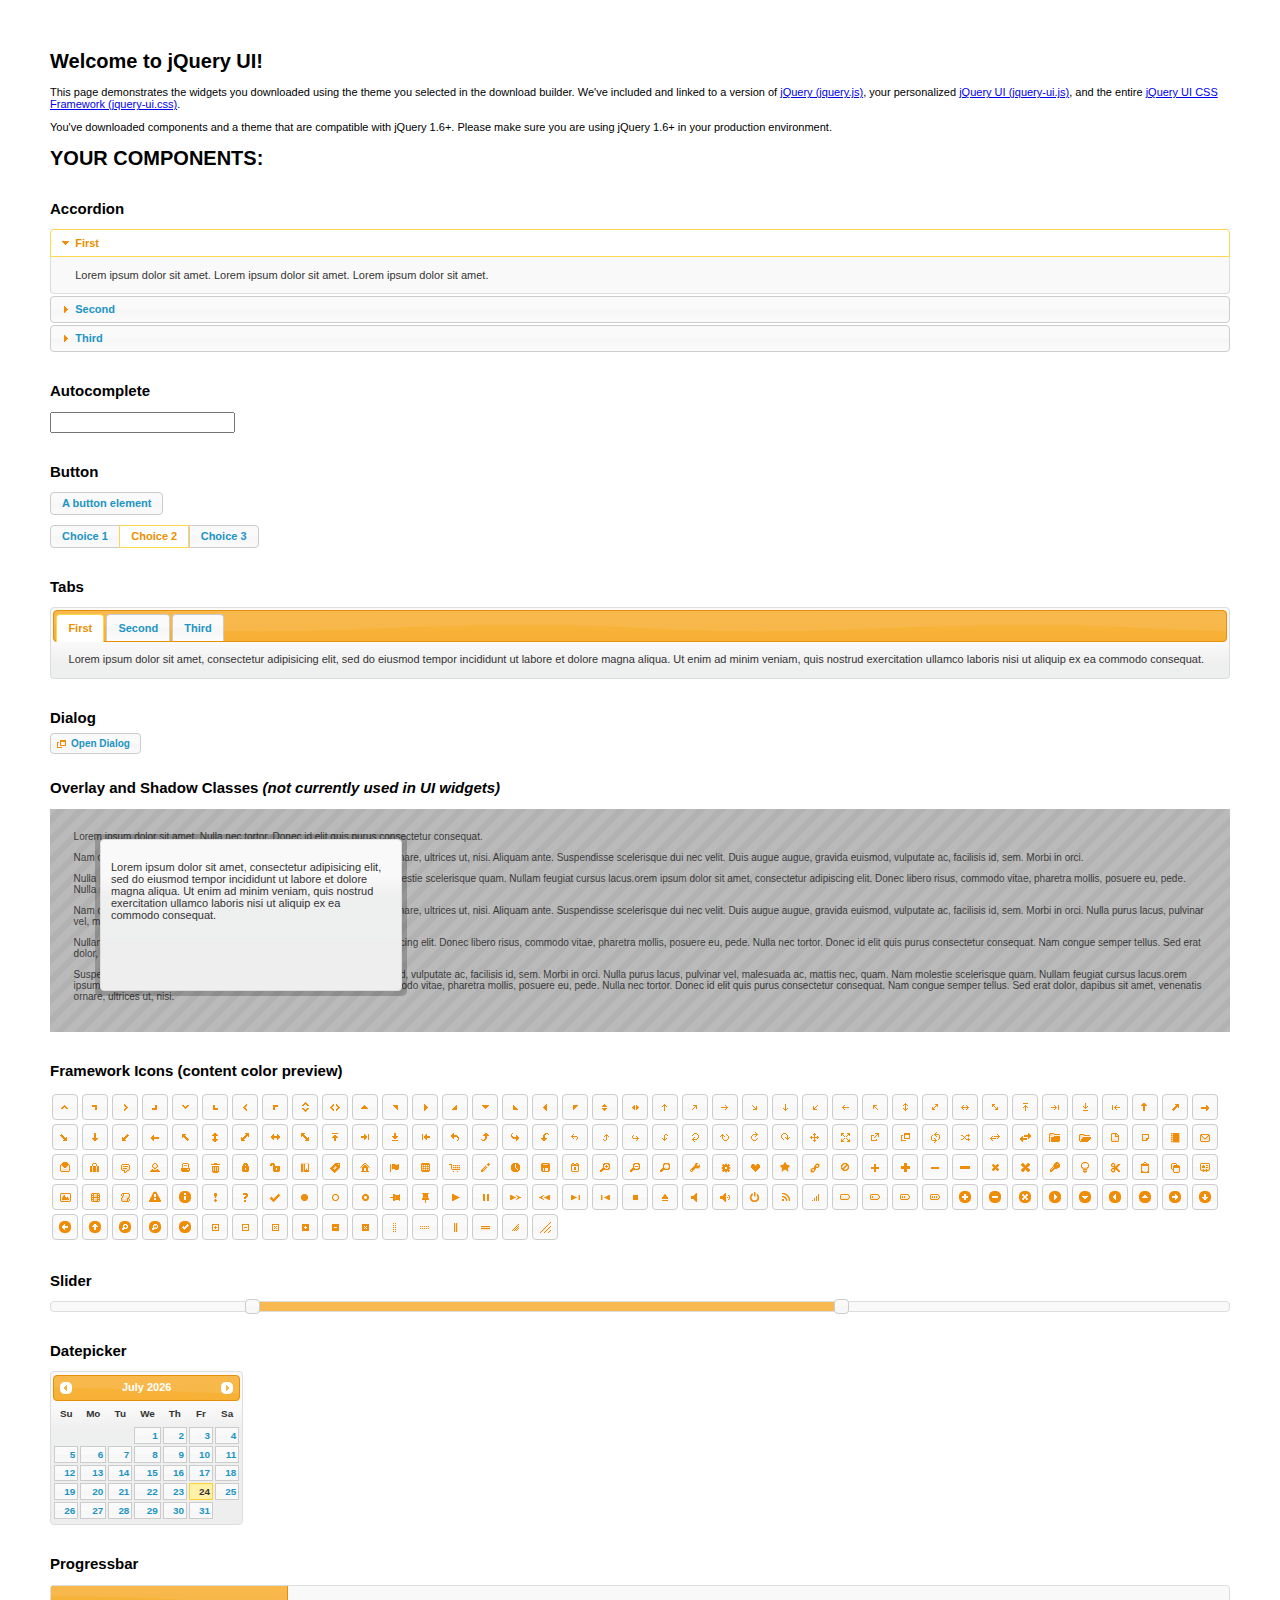
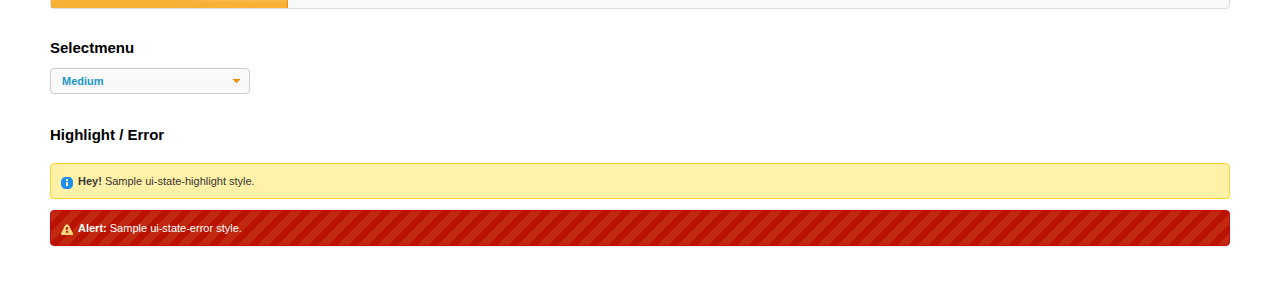
<file: js/jqueryui/index.html>
<!doctype html>
<html lang="us">
<head>
	<meta charset="utf-8">
	<title>jQuery UI Example Page</title>
	<link href="jquery-ui.css" rel="stylesheet">
	<style>
	body{
		font: 62.5% "Trebuchet MS", sans-serif;
		margin: 50px;
	}
	.demoHeaders {
		margin-top: 2em;
	}
	#dialog-link {
		padding: .4em 1em .4em 20px;
		text-decoration: none;
		position: relative;
	}
	#dialog-link span.ui-icon {
		margin: 0 5px 0 0;
		position: absolute;
		left: .2em;
		top: 50%;
		margin-top: -8px;
	}
	#icons {
		margin: 0;
		padding: 0;
	}
	#icons li {
		margin: 2px;
		position: relative;
		padding: 4px 0;
		cursor: pointer;
		float: left;
		list-style: none;
	}
	#icons span.ui-icon {
		float: left;
		margin: 0 4px;
	}
	.fakewindowcontain .ui-widget-overlay {
		position: absolute;
	}
	select {
		width: 200px;
	}
	</style>
</head>
<body>

<h1>Welcome to jQuery UI!</h1>

<div class="ui-widget">
	<p>This page demonstrates the widgets you downloaded using the theme you selected in the download builder. We've included and linked to a version of <a href="jquery.js">jQuery (jquery.js)</a>, your personalized <a href="jquery-ui.js">jQuery UI (jquery-ui.js)</a>, and the entire <a href="jquery-ui.css">jQuery UI CSS Framework (jquery-ui.css)</a>.</p>
	<p>You've downloaded components and a theme that are compatible with jQuery 1.6+. Please make sure you are using jQuery 1.6+ in your production environment.</p>
</div>

<h1>YOUR COMPONENTS:</h1>


<!-- Accordion -->
<h2 class="demoHeaders">Accordion</h2>
<div id="accordion">
	<h3>First</h3>
	<div>Lorem ipsum dolor sit amet. Lorem ipsum dolor sit amet. Lorem ipsum dolor sit amet.</div>
	<h3>Second</h3>
	<div>Phasellus mattis tincidunt nibh.</div>
	<h3>Third</h3>
	<div>Nam dui erat, auctor a, dignissim quis.</div>
</div>



<!-- Autocomplete -->
<h2 class="demoHeaders">Autocomplete</h2>
<div>
	<input id="autocomplete" title="type &quot;a&quot;">
</div>



<!-- Button -->
<h2 class="demoHeaders">Button</h2>
<button id="button">A button element</button>
<form style="margin-top: 1em;">
	<div id="radioset">
		<input type="radio" id="radio1" name="radio"><label for="radio1">Choice 1</label>
		<input type="radio" id="radio2" name="radio" checked="checked"><label for="radio2">Choice 2</label>
		<input type="radio" id="radio3" name="radio"><label for="radio3">Choice 3</label>
	</div>
</form>



<!-- Tabs -->
<h2 class="demoHeaders">Tabs</h2>
<div id="tabs">
	<ul>
		<li><a href="#tabs-1">First</a></li>
		<li><a href="#tabs-2">Second</a></li>
		<li><a href="#tabs-3">Third</a></li>
	</ul>
	<div id="tabs-1">Lorem ipsum dolor sit amet, consectetur adipisicing elit, sed do eiusmod tempor incididunt ut labore et dolore magna aliqua. Ut enim ad minim veniam, quis nostrud exercitation ullamco laboris nisi ut aliquip ex ea commodo consequat.</div>
	<div id="tabs-2">Phasellus mattis tincidunt nibh. Cras orci urna, blandit id, pretium vel, aliquet ornare, felis. Maecenas scelerisque sem non nisl. Fusce sed lorem in enim dictum bibendum.</div>
	<div id="tabs-3">Nam dui erat, auctor a, dignissim quis, sollicitudin eu, felis. Pellentesque nisi urna, interdum eget, sagittis et, consequat vestibulum, lacus. Mauris porttitor ullamcorper augue.</div>
</div>



<!-- Dialog NOTE: Dialog is not generated by UI in this demo so it can be visually styled in themeroller-->
<h2 class="demoHeaders">Dialog</h2>
<p><a href="#" id="dialog-link" class="ui-state-default ui-corner-all"><span class="ui-icon ui-icon-newwin"></span>Open Dialog</a></p>

<h2 class="demoHeaders">Overlay and Shadow Classes <em>(not currently used in UI widgets)</em></h2>
<div style="position: relative; width: 96%; height: 200px; padding:1% 2%; overflow:hidden;" class="fakewindowcontain">
	<p>Lorem ipsum dolor sit amet,  Nulla nec tortor. Donec id elit quis purus consectetur consequat. </p><p>Nam congue semper tellus. Sed erat dolor, dapibus sit amet, venenatis ornare, ultrices ut, nisi. Aliquam ante. Suspendisse scelerisque dui nec velit. Duis augue augue, gravida euismod, vulputate ac, facilisis id, sem. Morbi in orci. </p><p>Nulla purus lacus, pulvinar vel, malesuada ac, mattis nec, quam. Nam molestie scelerisque quam. Nullam feugiat cursus lacus.orem ipsum dolor sit amet, consectetur adipiscing elit. Donec libero risus, commodo vitae, pharetra mollis, posuere eu, pede. Nulla nec tortor. Donec id elit quis purus consectetur consequat. </p><p>Nam congue semper tellus. Sed erat dolor, dapibus sit amet, venenatis ornare, ultrices ut, nisi. Aliquam ante. Suspendisse scelerisque dui nec velit. Duis augue augue, gravida euismod, vulputate ac, facilisis id, sem. Morbi in orci. Nulla purus lacus, pulvinar vel, malesuada ac, mattis nec, quam. Nam molestie scelerisque quam. </p><p>Nullam feugiat cursus lacus.orem ipsum dolor sit amet, consectetur adipiscing elit. Donec libero risus, commodo vitae, pharetra mollis, posuere eu, pede. Nulla nec tortor. Donec id elit quis purus consectetur consequat. Nam congue semper tellus. Sed erat dolor, dapibus sit amet, venenatis ornare, ultrices ut, nisi. Aliquam ante. </p><p>Suspendisse scelerisque dui nec velit. Duis augue augue, gravida euismod, vulputate ac, facilisis id, sem. Morbi in orci. Nulla purus lacus, pulvinar vel, malesuada ac, mattis nec, quam. Nam molestie scelerisque quam. Nullam feugiat cursus lacus.orem ipsum dolor sit amet, consectetur adipiscing elit. Donec libero risus, commodo vitae, pharetra mollis, posuere eu, pede. Nulla nec tortor. Donec id elit quis purus consectetur consequat. Nam congue semper tellus. Sed erat dolor, dapibus sit amet, venenatis ornare, ultrices ut, nisi. </p>

	<!-- ui-dialog -->
	<div class="ui-overlay"><div class="ui-widget-overlay"></div><div class="ui-widget-shadow ui-corner-all" style="width: 302px; height: 152px; position: absolute; left: 50px; top: 30px;"></div></div>
	<div style="position: absolute; width: 280px; height: 130px;left: 50px; top: 30px; padding: 10px;" class="ui-widget ui-widget-content ui-corner-all">
		<div class="ui-dialog-content ui-widget-content" style="background: none; border: 0;">
			<p>Lorem ipsum dolor sit amet, consectetur adipisicing elit, sed do eiusmod tempor incididunt ut labore et dolore magna aliqua. Ut enim ad minim veniam, quis nostrud exercitation ullamco laboris nisi ut aliquip ex ea commodo consequat.</p>
		</div>
	</div>

</div>

<!-- ui-dialog -->
<div id="dialog" title="Dialog Title">
	<p>Lorem ipsum dolor sit amet, consectetur adipisicing elit, sed do eiusmod tempor incididunt ut labore et dolore magna aliqua. Ut enim ad minim veniam, quis nostrud exercitation ullamco laboris nisi ut aliquip ex ea commodo consequat.</p>
</div>



<h2 class="demoHeaders">Framework Icons (content color preview)</h2>
<ul id="icons" class="ui-widget ui-helper-clearfix">
	<li class="ui-state-default ui-corner-all" title=".ui-icon-carat-1-n"><span class="ui-icon ui-icon-carat-1-n"></span></li>
	<li class="ui-state-default ui-corner-all" title=".ui-icon-carat-1-ne"><span class="ui-icon ui-icon-carat-1-ne"></span></li>
	<li class="ui-state-default ui-corner-all" title=".ui-icon-carat-1-e"><span class="ui-icon ui-icon-carat-1-e"></span></li>
	<li class="ui-state-default ui-corner-all" title=".ui-icon-carat-1-se"><span class="ui-icon ui-icon-carat-1-se"></span></li>
	<li class="ui-state-default ui-corner-all" title=".ui-icon-carat-1-s"><span class="ui-icon ui-icon-carat-1-s"></span></li>
	<li class="ui-state-default ui-corner-all" title=".ui-icon-carat-1-sw"><span class="ui-icon ui-icon-carat-1-sw"></span></li>
	<li class="ui-state-default ui-corner-all" title=".ui-icon-carat-1-w"><span class="ui-icon ui-icon-carat-1-w"></span></li>
	<li class="ui-state-default ui-corner-all" title=".ui-icon-carat-1-nw"><span class="ui-icon ui-icon-carat-1-nw"></span></li>
	<li class="ui-state-default ui-corner-all" title=".ui-icon-carat-2-n-s"><span class="ui-icon ui-icon-carat-2-n-s"></span></li>
	<li class="ui-state-default ui-corner-all" title=".ui-icon-carat-2-e-w"><span class="ui-icon ui-icon-carat-2-e-w"></span></li>
	<li class="ui-state-default ui-corner-all" title=".ui-icon-triangle-1-n"><span class="ui-icon ui-icon-triangle-1-n"></span></li>
	<li class="ui-state-default ui-corner-all" title=".ui-icon-triangle-1-ne"><span class="ui-icon ui-icon-triangle-1-ne"></span></li>
	<li class="ui-state-default ui-corner-all" title=".ui-icon-triangle-1-e"><span class="ui-icon ui-icon-triangle-1-e"></span></li>
	<li class="ui-state-default ui-corner-all" title=".ui-icon-triangle-1-se"><span class="ui-icon ui-icon-triangle-1-se"></span></li>
	<li class="ui-state-default ui-corner-all" title=".ui-icon-triangle-1-s"><span class="ui-icon ui-icon-triangle-1-s"></span></li>
	<li class="ui-state-default ui-corner-all" title=".ui-icon-triangle-1-sw"><span class="ui-icon ui-icon-triangle-1-sw"></span></li>
	<li class="ui-state-default ui-corner-all" title=".ui-icon-triangle-1-w"><span class="ui-icon ui-icon-triangle-1-w"></span></li>
	<li class="ui-state-default ui-corner-all" title=".ui-icon-triangle-1-nw"><span class="ui-icon ui-icon-triangle-1-nw"></span></li>
	<li class="ui-state-default ui-corner-all" title=".ui-icon-triangle-2-n-s"><span class="ui-icon ui-icon-triangle-2-n-s"></span></li>
	<li class="ui-state-default ui-corner-all" title=".ui-icon-triangle-2-e-w"><span class="ui-icon ui-icon-triangle-2-e-w"></span></li>
	<li class="ui-state-default ui-corner-all" title=".ui-icon-arrow-1-n"><span class="ui-icon ui-icon-arrow-1-n"></span></li>
	<li class="ui-state-default ui-corner-all" title=".ui-icon-arrow-1-ne"><span class="ui-icon ui-icon-arrow-1-ne"></span></li>
	<li class="ui-state-default ui-corner-all" title=".ui-icon-arrow-1-e"><span class="ui-icon ui-icon-arrow-1-e"></span></li>
	<li class="ui-state-default ui-corner-all" title=".ui-icon-arrow-1-se"><span class="ui-icon ui-icon-arrow-1-se"></span></li>
	<li class="ui-state-default ui-corner-all" title=".ui-icon-arrow-1-s"><span class="ui-icon ui-icon-arrow-1-s"></span></li>
	<li class="ui-state-default ui-corner-all" title=".ui-icon-arrow-1-sw"><span class="ui-icon ui-icon-arrow-1-sw"></span></li>
	<li class="ui-state-default ui-corner-all" title=".ui-icon-arrow-1-w"><span class="ui-icon ui-icon-arrow-1-w"></span></li>
	<li class="ui-state-default ui-corner-all" title=".ui-icon-arrow-1-nw"><span class="ui-icon ui-icon-arrow-1-nw"></span></li>
	<li class="ui-state-default ui-corner-all" title=".ui-icon-arrow-2-n-s"><span class="ui-icon ui-icon-arrow-2-n-s"></span></li>
	<li class="ui-state-default ui-corner-all" title=".ui-icon-arrow-2-ne-sw"><span class="ui-icon ui-icon-arrow-2-ne-sw"></span></li>
	<li class="ui-state-default ui-corner-all" title=".ui-icon-arrow-2-e-w"><span class="ui-icon ui-icon-arrow-2-e-w"></span></li>
	<li class="ui-state-default ui-corner-all" title=".ui-icon-arrow-2-se-nw"><span class="ui-icon ui-icon-arrow-2-se-nw"></span></li>
	<li class="ui-state-default ui-corner-all" title=".ui-icon-arrowstop-1-n"><span class="ui-icon ui-icon-arrowstop-1-n"></span></li>
	<li class="ui-state-default ui-corner-all" title=".ui-icon-arrowstop-1-e"><span class="ui-icon ui-icon-arrowstop-1-e"></span></li>
	<li class="ui-state-default ui-corner-all" title=".ui-icon-arrowstop-1-s"><span class="ui-icon ui-icon-arrowstop-1-s"></span></li>
	<li class="ui-state-default ui-corner-all" title=".ui-icon-arrowstop-1-w"><span class="ui-icon ui-icon-arrowstop-1-w"></span></li>
	<li class="ui-state-default ui-corner-all" title=".ui-icon-arrowthick-1-n"><span class="ui-icon ui-icon-arrowthick-1-n"></span></li>
	<li class="ui-state-default ui-corner-all" title=".ui-icon-arrowthick-1-ne"><span class="ui-icon ui-icon-arrowthick-1-ne"></span></li>
	<li class="ui-state-default ui-corner-all" title=".ui-icon-arrowthick-1-e"><span class="ui-icon ui-icon-arrowthick-1-e"></span></li>
	<li class="ui-state-default ui-corner-all" title=".ui-icon-arrowthick-1-se"><span class="ui-icon ui-icon-arrowthick-1-se"></span></li>
	<li class="ui-state-default ui-corner-all" title=".ui-icon-arrowthick-1-s"><span class="ui-icon ui-icon-arrowthick-1-s"></span></li>
	<li class="ui-state-default ui-corner-all" title=".ui-icon-arrowthick-1-sw"><span class="ui-icon ui-icon-arrowthick-1-sw"></span></li>
	<li class="ui-state-default ui-corner-all" title=".ui-icon-arrowthick-1-w"><span class="ui-icon ui-icon-arrowthick-1-w"></span></li>
	<li class="ui-state-default ui-corner-all" title=".ui-icon-arrowthick-1-nw"><span class="ui-icon ui-icon-arrowthick-1-nw"></span></li>
	<li class="ui-state-default ui-corner-all" title=".ui-icon-arrowthick-2-n-s"><span class="ui-icon ui-icon-arrowthick-2-n-s"></span></li>
	<li class="ui-state-default ui-corner-all" title=".ui-icon-arrowthick-2-ne-sw"><span class="ui-icon ui-icon-arrowthick-2-ne-sw"></span></li>
	<li class="ui-state-default ui-corner-all" title=".ui-icon-arrowthick-2-e-w"><span class="ui-icon ui-icon-arrowthick-2-e-w"></span></li>
	<li class="ui-state-default ui-corner-all" title=".ui-icon-arrowthick-2-se-nw"><span class="ui-icon ui-icon-arrowthick-2-se-nw"></span></li>
	<li class="ui-state-default ui-corner-all" title=".ui-icon-arrowthickstop-1-n"><span class="ui-icon ui-icon-arrowthickstop-1-n"></span></li>
	<li class="ui-state-default ui-corner-all" title=".ui-icon-arrowthickstop-1-e"><span class="ui-icon ui-icon-arrowthickstop-1-e"></span></li>
	<li class="ui-state-default ui-corner-all" title=".ui-icon-arrowthickstop-1-s"><span class="ui-icon ui-icon-arrowthickstop-1-s"></span></li>
	<li class="ui-state-default ui-corner-all" title=".ui-icon-arrowthickstop-1-w"><span class="ui-icon ui-icon-arrowthickstop-1-w"></span></li>
	<li class="ui-state-default ui-corner-all" title=".ui-icon-arrowreturnthick-1-w"><span class="ui-icon ui-icon-arrowreturnthick-1-w"></span></li>
	<li class="ui-state-default ui-corner-all" title=".ui-icon-arrowreturnthick-1-n"><span class="ui-icon ui-icon-arrowreturnthick-1-n"></span></li>
	<li class="ui-state-default ui-corner-all" title=".ui-icon-arrowreturnthick-1-e"><span class="ui-icon ui-icon-arrowreturnthick-1-e"></span></li>
	<li class="ui-state-default ui-corner-all" title=".ui-icon-arrowreturnthick-1-s"><span class="ui-icon ui-icon-arrowreturnthick-1-s"></span></li>
	<li class="ui-state-default ui-corner-all" title=".ui-icon-arrowreturn-1-w"><span class="ui-icon ui-icon-arrowreturn-1-w"></span></li>
	<li class="ui-state-default ui-corner-all" title=".ui-icon-arrowreturn-1-n"><span class="ui-icon ui-icon-arrowreturn-1-n"></span></li>
	<li class="ui-state-default ui-corner-all" title=".ui-icon-arrowreturn-1-e"><span class="ui-icon ui-icon-arrowreturn-1-e"></span></li>
	<li class="ui-state-default ui-corner-all" title=".ui-icon-arrowreturn-1-s"><span class="ui-icon ui-icon-arrowreturn-1-s"></span></li>
	<li class="ui-state-default ui-corner-all" title=".ui-icon-arrowrefresh-1-w"><span class="ui-icon ui-icon-arrowrefresh-1-w"></span></li>
	<li class="ui-state-default ui-corner-all" title=".ui-icon-arrowrefresh-1-n"><span class="ui-icon ui-icon-arrowrefresh-1-n"></span></li>
	<li class="ui-state-default ui-corner-all" title=".ui-icon-arrowrefresh-1-e"><span class="ui-icon ui-icon-arrowrefresh-1-e"></span></li>
	<li class="ui-state-default ui-corner-all" title=".ui-icon-arrowrefresh-1-s"><span class="ui-icon ui-icon-arrowrefresh-1-s"></span></li>
	<li class="ui-state-default ui-corner-all" title=".ui-icon-arrow-4"><span class="ui-icon ui-icon-arrow-4"></span></li>
	<li class="ui-state-default ui-corner-all" title=".ui-icon-arrow-4-diag"><span class="ui-icon ui-icon-arrow-4-diag"></span></li>
	<li class="ui-state-default ui-corner-all" title=".ui-icon-extlink"><span class="ui-icon ui-icon-extlink"></span></li>
	<li class="ui-state-default ui-corner-all" title=".ui-icon-newwin"><span class="ui-icon ui-icon-newwin"></span></li>
	<li class="ui-state-default ui-corner-all" title=".ui-icon-refresh"><span class="ui-icon ui-icon-refresh"></span></li>
	<li class="ui-state-default ui-corner-all" title=".ui-icon-shuffle"><span class="ui-icon ui-icon-shuffle"></span></li>
	<li class="ui-state-default ui-corner-all" title=".ui-icon-transfer-e-w"><span class="ui-icon ui-icon-transfer-e-w"></span></li>
	<li class="ui-state-default ui-corner-all" title=".ui-icon-transferthick-e-w"><span class="ui-icon ui-icon-transferthick-e-w"></span></li>
	<li class="ui-state-default ui-corner-all" title=".ui-icon-folder-collapsed"><span class="ui-icon ui-icon-folder-collapsed"></span></li>
	<li class="ui-state-default ui-corner-all" title=".ui-icon-folder-open"><span class="ui-icon ui-icon-folder-open"></span></li>
	<li class="ui-state-default ui-corner-all" title=".ui-icon-document"><span class="ui-icon ui-icon-document"></span></li>
	<li class="ui-state-default ui-corner-all" title=".ui-icon-document-b"><span class="ui-icon ui-icon-document-b"></span></li>
	<li class="ui-state-default ui-corner-all" title=".ui-icon-note"><span class="ui-icon ui-icon-note"></span></li>
	<li class="ui-state-default ui-corner-all" title=".ui-icon-mail-closed"><span class="ui-icon ui-icon-mail-closed"></span></li>
	<li class="ui-state-default ui-corner-all" title=".ui-icon-mail-open"><span class="ui-icon ui-icon-mail-open"></span></li>
	<li class="ui-state-default ui-corner-all" title=".ui-icon-suitcase"><span class="ui-icon ui-icon-suitcase"></span></li>
	<li class="ui-state-default ui-corner-all" title=".ui-icon-comment"><span class="ui-icon ui-icon-comment"></span></li>
	<li class="ui-state-default ui-corner-all" title=".ui-icon-person"><span class="ui-icon ui-icon-person"></span></li>
	<li class="ui-state-default ui-corner-all" title=".ui-icon-print"><span class="ui-icon ui-icon-print"></span></li>
	<li class="ui-state-default ui-corner-all" title=".ui-icon-trash"><span class="ui-icon ui-icon-trash"></span></li>
	<li class="ui-state-default ui-corner-all" title=".ui-icon-locked"><span class="ui-icon ui-icon-locked"></span></li>
	<li class="ui-state-default ui-corner-all" title=".ui-icon-unlocked"><span class="ui-icon ui-icon-unlocked"></span></li>
	<li class="ui-state-default ui-corner-all" title=".ui-icon-bookmark"><span class="ui-icon ui-icon-bookmark"></span></li>
	<li class="ui-state-default ui-corner-all" title=".ui-icon-tag"><span class="ui-icon ui-icon-tag"></span></li>
	<li class="ui-state-default ui-corner-all" title=".ui-icon-home"><span class="ui-icon ui-icon-home"></span></li>
	<li class="ui-state-default ui-corner-all" title=".ui-icon-flag"><span class="ui-icon ui-icon-flag"></span></li>
	<li class="ui-state-default ui-corner-all" title=".ui-icon-calculator"><span class="ui-icon ui-icon-calculator"></span></li>
	<li class="ui-state-default ui-corner-all" title=".ui-icon-cart"><span class="ui-icon ui-icon-cart"></span></li>
	<li class="ui-state-default ui-corner-all" title=".ui-icon-pencil"><span class="ui-icon ui-icon-pencil"></span></li>
	<li class="ui-state-default ui-corner-all" title=".ui-icon-clock"><span class="ui-icon ui-icon-clock"></span></li>
	<li class="ui-state-default ui-corner-all" title=".ui-icon-disk"><span class="ui-icon ui-icon-disk"></span></li>
	<li class="ui-state-default ui-corner-all" title=".ui-icon-calendar"><span class="ui-icon ui-icon-calendar"></span></li>
	<li class="ui-state-default ui-corner-all" title=".ui-icon-zoomin"><span class="ui-icon ui-icon-zoomin"></span></li>
	<li class="ui-state-default ui-corner-all" title=".ui-icon-zoomout"><span class="ui-icon ui-icon-zoomout"></span></li>
	<li class="ui-state-default ui-corner-all" title=".ui-icon-search"><span class="ui-icon ui-icon-search"></span></li>
	<li class="ui-state-default ui-corner-all" title=".ui-icon-wrench"><span class="ui-icon ui-icon-wrench"></span></li>
	<li class="ui-state-default ui-corner-all" title=".ui-icon-gear"><span class="ui-icon ui-icon-gear"></span></li>
	<li class="ui-state-default ui-corner-all" title=".ui-icon-heart"><span class="ui-icon ui-icon-heart"></span></li>
	<li class="ui-state-default ui-corner-all" title=".ui-icon-star"><span class="ui-icon ui-icon-star"></span></li>
	<li class="ui-state-default ui-corner-all" title=".ui-icon-link"><span class="ui-icon ui-icon-link"></span></li>
	<li class="ui-state-default ui-corner-all" title=".ui-icon-cancel"><span class="ui-icon ui-icon-cancel"></span></li>
	<li class="ui-state-default ui-corner-all" title=".ui-icon-plus"><span class="ui-icon ui-icon-plus"></span></li>
	<li class="ui-state-default ui-corner-all" title=".ui-icon-plusthick"><span class="ui-icon ui-icon-plusthick"></span></li>
	<li class="ui-state-default ui-corner-all" title=".ui-icon-minus"><span class="ui-icon ui-icon-minus"></span></li>
	<li class="ui-state-default ui-corner-all" title=".ui-icon-minusthick"><span class="ui-icon ui-icon-minusthick"></span></li>
	<li class="ui-state-default ui-corner-all" title=".ui-icon-close"><span class="ui-icon ui-icon-close"></span></li>
	<li class="ui-state-default ui-corner-all" title=".ui-icon-closethick"><span class="ui-icon ui-icon-closethick"></span></li>
	<li class="ui-state-default ui-corner-all" title=".ui-icon-key"><span class="ui-icon ui-icon-key"></span></li>
	<li class="ui-state-default ui-corner-all" title=".ui-icon-lightbulb"><span class="ui-icon ui-icon-lightbulb"></span></li>
	<li class="ui-state-default ui-corner-all" title=".ui-icon-scissors"><span class="ui-icon ui-icon-scissors"></span></li>
	<li class="ui-state-default ui-corner-all" title=".ui-icon-clipboard"><span class="ui-icon ui-icon-clipboard"></span></li>
	<li class="ui-state-default ui-corner-all" title=".ui-icon-copy"><span class="ui-icon ui-icon-copy"></span></li>
	<li class="ui-state-default ui-corner-all" title=".ui-icon-contact"><span class="ui-icon ui-icon-contact"></span></li>
	<li class="ui-state-default ui-corner-all" title=".ui-icon-image"><span class="ui-icon ui-icon-image"></span></li>
	<li class="ui-state-default ui-corner-all" title=".ui-icon-video"><span class="ui-icon ui-icon-video"></span></li>
	<li class="ui-state-default ui-corner-all" title=".ui-icon-script"><span class="ui-icon ui-icon-script"></span></li>
	<li class="ui-state-default ui-corner-all" title=".ui-icon-alert"><span class="ui-icon ui-icon-alert"></span></li>
	<li class="ui-state-default ui-corner-all" title=".ui-icon-info"><span class="ui-icon ui-icon-info"></span></li>
	<li class="ui-state-default ui-corner-all" title=".ui-icon-notice"><span class="ui-icon ui-icon-notice"></span></li>
	<li class="ui-state-default ui-corner-all" title=".ui-icon-help"><span class="ui-icon ui-icon-help"></span></li>
	<li class="ui-state-default ui-corner-all" title=".ui-icon-check"><span class="ui-icon ui-icon-check"></span></li>
	<li class="ui-state-default ui-corner-all" title=".ui-icon-bullet"><span class="ui-icon ui-icon-bullet"></span></li>
	<li class="ui-state-default ui-corner-all" title=".ui-icon-radio-off"><span class="ui-icon ui-icon-radio-off"></span></li>
	<li class="ui-state-default ui-corner-all" title=".ui-icon-radio-on"><span class="ui-icon ui-icon-radio-on"></span></li>
	<li class="ui-state-default ui-corner-all" title=".ui-icon-pin-w"><span class="ui-icon ui-icon-pin-w"></span></li>
	<li class="ui-state-default ui-corner-all" title=".ui-icon-pin-s"><span class="ui-icon ui-icon-pin-s"></span></li>
	<li class="ui-state-default ui-corner-all" title=".ui-icon-play"><span class="ui-icon ui-icon-play"></span></li>
	<li class="ui-state-default ui-corner-all" title=".ui-icon-pause"><span class="ui-icon ui-icon-pause"></span></li>
	<li class="ui-state-default ui-corner-all" title=".ui-icon-seek-next"><span class="ui-icon ui-icon-seek-next"></span></li>
	<li class="ui-state-default ui-corner-all" title=".ui-icon-seek-prev"><span class="ui-icon ui-icon-seek-prev"></span></li>
	<li class="ui-state-default ui-corner-all" title=".ui-icon-seek-end"><span class="ui-icon ui-icon-seek-end"></span></li>
	<li class="ui-state-default ui-corner-all" title=".ui-icon-seek-first"><span class="ui-icon ui-icon-seek-first"></span></li>
	<li class="ui-state-default ui-corner-all" title=".ui-icon-stop"><span class="ui-icon ui-icon-stop"></span></li>
	<li class="ui-state-default ui-corner-all" title=".ui-icon-eject"><span class="ui-icon ui-icon-eject"></span></li>
	<li class="ui-state-default ui-corner-all" title=".ui-icon-volume-off"><span class="ui-icon ui-icon-volume-off"></span></li>
	<li class="ui-state-default ui-corner-all" title=".ui-icon-volume-on"><span class="ui-icon ui-icon-volume-on"></span></li>
	<li class="ui-state-default ui-corner-all" title=".ui-icon-power"><span class="ui-icon ui-icon-power"></span></li>
	<li class="ui-state-default ui-corner-all" title=".ui-icon-signal-diag"><span class="ui-icon ui-icon-signal-diag"></span></li>
	<li class="ui-state-default ui-corner-all" title=".ui-icon-signal"><span class="ui-icon ui-icon-signal"></span></li>
	<li class="ui-state-default ui-corner-all" title=".ui-icon-battery-0"><span class="ui-icon ui-icon-battery-0"></span></li>
	<li class="ui-state-default ui-corner-all" title=".ui-icon-battery-1"><span class="ui-icon ui-icon-battery-1"></span></li>
	<li class="ui-state-default ui-corner-all" title=".ui-icon-battery-2"><span class="ui-icon ui-icon-battery-2"></span></li>
	<li class="ui-state-default ui-corner-all" title=".ui-icon-battery-3"><span class="ui-icon ui-icon-battery-3"></span></li>
	<li class="ui-state-default ui-corner-all" title=".ui-icon-circle-plus"><span class="ui-icon ui-icon-circle-plus"></span></li>
	<li class="ui-state-default ui-corner-all" title=".ui-icon-circle-minus"><span class="ui-icon ui-icon-circle-minus"></span></li>
	<li class="ui-state-default ui-corner-all" title=".ui-icon-circle-close"><span class="ui-icon ui-icon-circle-close"></span></li>
	<li class="ui-state-default ui-corner-all" title=".ui-icon-circle-triangle-e"><span class="ui-icon ui-icon-circle-triangle-e"></span></li>
	<li class="ui-state-default ui-corner-all" title=".ui-icon-circle-triangle-s"><span class="ui-icon ui-icon-circle-triangle-s"></span></li>
	<li class="ui-state-default ui-corner-all" title=".ui-icon-circle-triangle-w"><span class="ui-icon ui-icon-circle-triangle-w"></span></li>
	<li class="ui-state-default ui-corner-all" title=".ui-icon-circle-triangle-n"><span class="ui-icon ui-icon-circle-triangle-n"></span></li>
	<li class="ui-state-default ui-corner-all" title=".ui-icon-circle-arrow-e"><span class="ui-icon ui-icon-circle-arrow-e"></span></li>
	<li class="ui-state-default ui-corner-all" title=".ui-icon-circle-arrow-s"><span class="ui-icon ui-icon-circle-arrow-s"></span></li>
	<li class="ui-state-default ui-corner-all" title=".ui-icon-circle-arrow-w"><span class="ui-icon ui-icon-circle-arrow-w"></span></li>
	<li class="ui-state-default ui-corner-all" title=".ui-icon-circle-arrow-n"><span class="ui-icon ui-icon-circle-arrow-n"></span></li>
	<li class="ui-state-default ui-corner-all" title=".ui-icon-circle-zoomin"><span class="ui-icon ui-icon-circle-zoomin"></span></li>
	<li class="ui-state-default ui-corner-all" title=".ui-icon-circle-zoomout"><span class="ui-icon ui-icon-circle-zoomout"></span></li>
	<li class="ui-state-default ui-corner-all" title=".ui-icon-circle-check"><span class="ui-icon ui-icon-circle-check"></span></li>
	<li class="ui-state-default ui-corner-all" title=".ui-icon-circlesmall-plus"><span class="ui-icon ui-icon-circlesmall-plus"></span></li>
	<li class="ui-state-default ui-corner-all" title=".ui-icon-circlesmall-minus"><span class="ui-icon ui-icon-circlesmall-minus"></span></li>
	<li class="ui-state-default ui-corner-all" title=".ui-icon-circlesmall-close"><span class="ui-icon ui-icon-circlesmall-close"></span></li>
	<li class="ui-state-default ui-corner-all" title=".ui-icon-squaresmall-plus"><span class="ui-icon ui-icon-squaresmall-plus"></span></li>
	<li class="ui-state-default ui-corner-all" title=".ui-icon-squaresmall-minus"><span class="ui-icon ui-icon-squaresmall-minus"></span></li>
	<li class="ui-state-default ui-corner-all" title=".ui-icon-squaresmall-close"><span class="ui-icon ui-icon-squaresmall-close"></span></li>
	<li class="ui-state-default ui-corner-all" title=".ui-icon-grip-dotted-vertical"><span class="ui-icon ui-icon-grip-dotted-vertical"></span></li>
	<li class="ui-state-default ui-corner-all" title=".ui-icon-grip-dotted-horizontal"><span class="ui-icon ui-icon-grip-dotted-horizontal"></span></li>
	<li class="ui-state-default ui-corner-all" title=".ui-icon-grip-solid-vertical"><span class="ui-icon ui-icon-grip-solid-vertical"></span></li>
	<li class="ui-state-default ui-corner-all" title=".ui-icon-grip-solid-horizontal"><span class="ui-icon ui-icon-grip-solid-horizontal"></span></li>
	<li class="ui-state-default ui-corner-all" title=".ui-icon-gripsmall-diagonal-se"><span class="ui-icon ui-icon-gripsmall-diagonal-se"></span></li>
	<li class="ui-state-default ui-corner-all" title=".ui-icon-grip-diagonal-se"><span class="ui-icon ui-icon-grip-diagonal-se"></span></li>
</ul>


<!-- Slider -->
<h2 class="demoHeaders">Slider</h2>
<div id="slider"></div>



<!-- Datepicker -->
<h2 class="demoHeaders">Datepicker</h2>
<div id="datepicker"></div>



<!-- Progressbar -->
<h2 class="demoHeaders">Progressbar</h2>
<div id="progressbar"></div>



<!-- Progressbar -->
<h2 class="demoHeaders">Selectmenu</h2>
<select id="selectmenu">
	<option>Slower</option>
	<option>Slow</option>
	<option selected="selected">Medium</option>
	<option>Fast</option>
	<option>Faster</option>
</select>


<!-- Highlight / Error -->
<h2 class="demoHeaders">Highlight / Error</h2>
<div class="ui-widget">
	<div class="ui-state-highlight ui-corner-all" style="margin-top: 20px; padding: 0 .7em;">
		<p><span class="ui-icon ui-icon-info" style="float: left; margin-right: .3em;"></span>
		<strong>Hey!</strong> Sample ui-state-highlight style.</p>
	</div>
</div>
<br>
<div class="ui-widget">
	<div class="ui-state-error ui-corner-all" style="padding: 0 .7em;">
		<p><span class="ui-icon ui-icon-alert" style="float: left; margin-right: .3em;"></span>
		<strong>Alert:</strong> Sample ui-state-error style.</p>
	</div>
</div>

<script src="external/jquery/jquery.js"></script>
<script src="jquery-ui.js"></script>
<script>

$( "#accordion" ).accordion();



var availableTags = [
	"ActionScript",
	"AppleScript",
	"Asp",
	"BASIC",
	"C",
	"C++",
	"Clojure",
	"COBOL",
	"ColdFusion",
	"Erlang",
	"Fortran",
	"Groovy",
	"Haskell",
	"Java",
	"JavaScript",
	"Lisp",
	"Perl",
	"PHP",
	"Python",
	"Ruby",
	"Scala",
	"Scheme"
];
$( "#autocomplete" ).autocomplete({
	source: availableTags
});



$( "#button" ).button();
$( "#radioset" ).buttonset();



$( "#tabs" ).tabs();



$( "#dialog" ).dialog({
	autoOpen: false,
	width: 400,
	buttons: [
		{
			text: "Ok",
			click: function() {
				$( this ).dialog( "close" );
			}
		},
		{
			text: "Cancel",
			click: function() {
				$( this ).dialog( "close" );
			}
		}
	]
});

// Link to open the dialog
$( "#dialog-link" ).click(function( event ) {
	$( "#dialog" ).dialog( "open" );
	event.preventDefault();
});



$( "#datepicker" ).datepicker({
	inline: true
});



$( "#slider" ).slider({
	range: true,
	values: [ 17, 67 ]
});



$( "#progressbar" ).progressbar({
	value: 20
});



$( "#selectmenu" ).selectmenu();


// Hover states on the static widgets
$( "#dialog-link, #icons li" ).hover(
	function() {
		$( this ).addClass( "ui-state-hover" );
	},
	function() {
		$( this ).removeClass( "ui-state-hover" );
	}
);
</script>
</body>
</html>
</file>
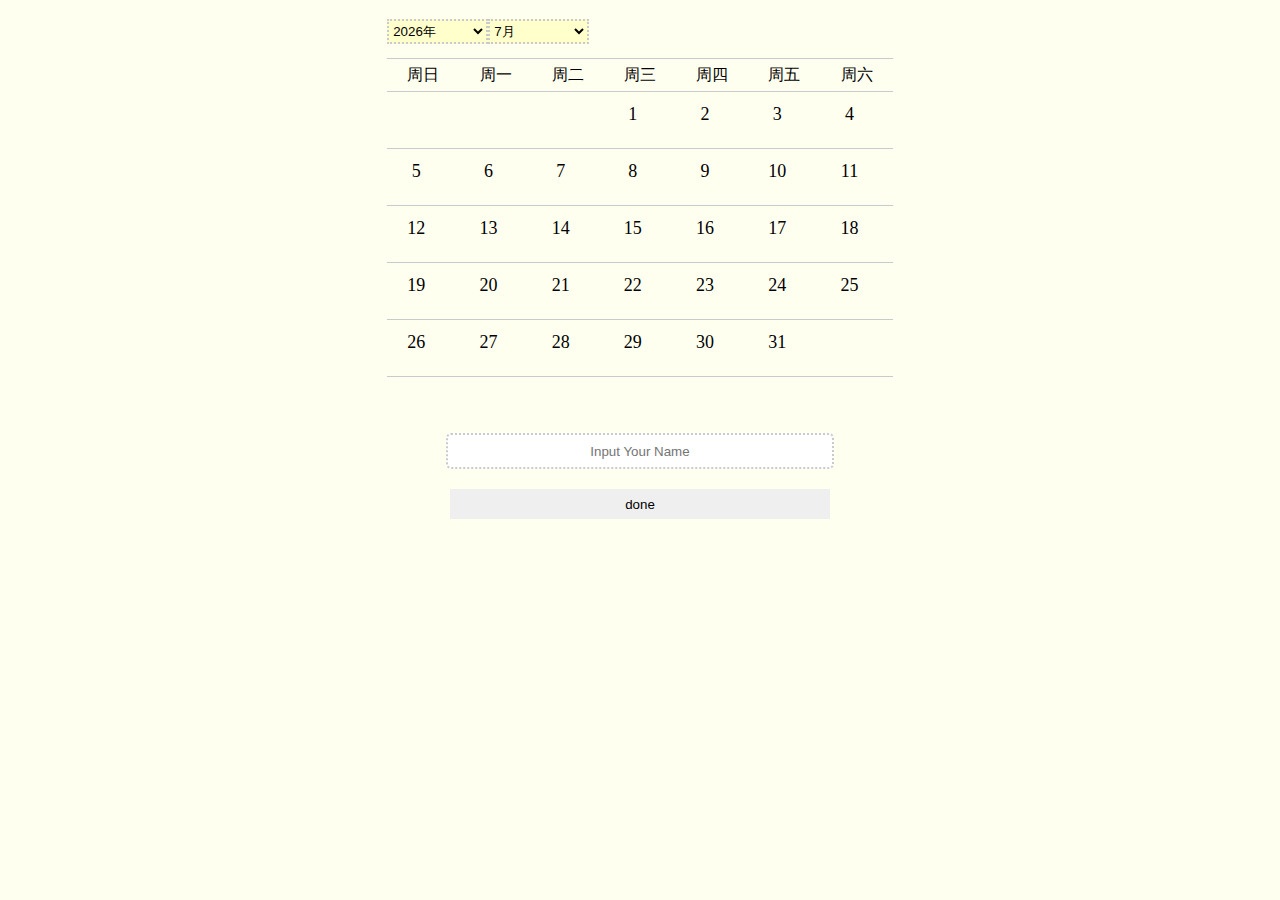
<file: date.html>
﻿<!DOCTYPE html>
<html lang="en">
<head>
	<meta charset="UTF-8">
	<meta name="viewport" content="width=device-width,initial-scale=1.0, minimum-scale=1.0, maximum-scale=2.0, user-scalable=yes"/>
	<title>calendar</title>
<!--	<script src="./js/jquery.js"></script>
	<script src="./js/jquery161.js"></script> -->
	<script src="./js/jquery-2.1.1.js"></script>
	<script src="./js/jqueryui/jquery-ui.js"></script>
	<script src="./js/date.js"></script>
	<script>
		// $(function() {
		// 	var daySelected = '';
		// 	$(function() {
		// 		$(".date-link").click({ds:daySelected}, function(event) {
		// 		//	alert($(this).attr("date"));
		// 			$(this).toggleClass('td-selected');
		// 		});
		// 	});
		// });
	</script>
	<link rel="stylesheet" href="./css/date.css">
</head>
<body>
	<div id="page">
		<div id="header"></div>
		<div id="body">
			<div id="position-table">
				<div id="table-head-position">
					<div id="table-head">
						<div id="table-head-year">
							<select name="year-select" id="year-select"></select>
						</div>
						<div id="table-head-month">
							<select name="month-select" id="month-select"></select>
						</div>
					</div>
				</div>
				<div id="table">
					<table id="cal-table">
						<thead>
							<tr class="week">
								<td id="sunday" class="week-title">周日</td>
								<td id="monday" class="week-title">周一</td>
								<td id="tuesday" class="week-title">周二</td>
								<td id="wednesday" class="week-title">周三</td>
								<td id="thursday" class="week-title">周四</td>
								<td id="friday" class="week-title">周五</td>
								<td id="satday" class="week-title">周六</td>
							</tr>
						</thead>
						<tbody>
						</tbody>
					</table>
				</div>
			</div>
			<div id="user-name">
				<input type="text" id="user" length="30" placeholder="Input Your Name" required>
			</div>
			<div id="party_done">
				<button id="done">done</button>
			</div>		
		</div>
		<div id="footer">
			<!-- <a href="javascript:;" class="test-click">I am test</a> -->
			
		</div>
	</div>
</body>
</html>
</file>
<file: css/date.css>
body{
	background-color: #FFFFF0;
}

.date-link{
	display: block;
	height: 40px;
	width: 50px;
	text-decoration: none;
	text-align: center;
	padding: 8px 0 0;
	border: 3px solid #FFFFF0;
}
.date-nolink{
	display: block;
	height: 40px;
	width: 50px;
	text-decoration: none;
	text-align: center;
	padding: 8px 0 0;
	border: 3px solid #FFFFF0;
}

div#position-table{
	width: 40%;
	height: 50%;
	margin-left: auto;
	margin-right: auto;
}

table#cal-table{
	border-spacing: 0;
	margin-left: auto;
	margin-right: auto;
	width: 100%;
}

table#cal-table td{
	text-align: center;
	border-top: 1px solid #c8cacc;
}

#year-select, #month-select{
	border: 2px dotted #c8cacc;
	width: 100%;
	height: 25px;
	background-color: #ffffcc;
}

.week-title{
	height: 30px;
}

.cal-number{
	font-size: 18px;
	color: black;
}

.td-selected{
	border: 3px solid #fb0;
}

#table-head-year, #table-head-month{
	padding-top: 10px;
	font-size: 20px;
	text-align: center;
	position: relative;
	width: 20%;
	height: 40px;
	float: left;
}

#user{
	display: block;
	margin-right: auto;
	margin-left: auto;
	width: 30%;
	height: 30px;
	border: 2px dotted #c8cacc;
	-webkit-border-radius: 5px;
	border-radius: 5px;
	text-align: center;
}

#done{
	display: block;
	border: none;
	width: 30%;
	height: 30px;
	margin-top: 20px;
	margin-right: auto;
	margin-left: auto;
}
</file>
